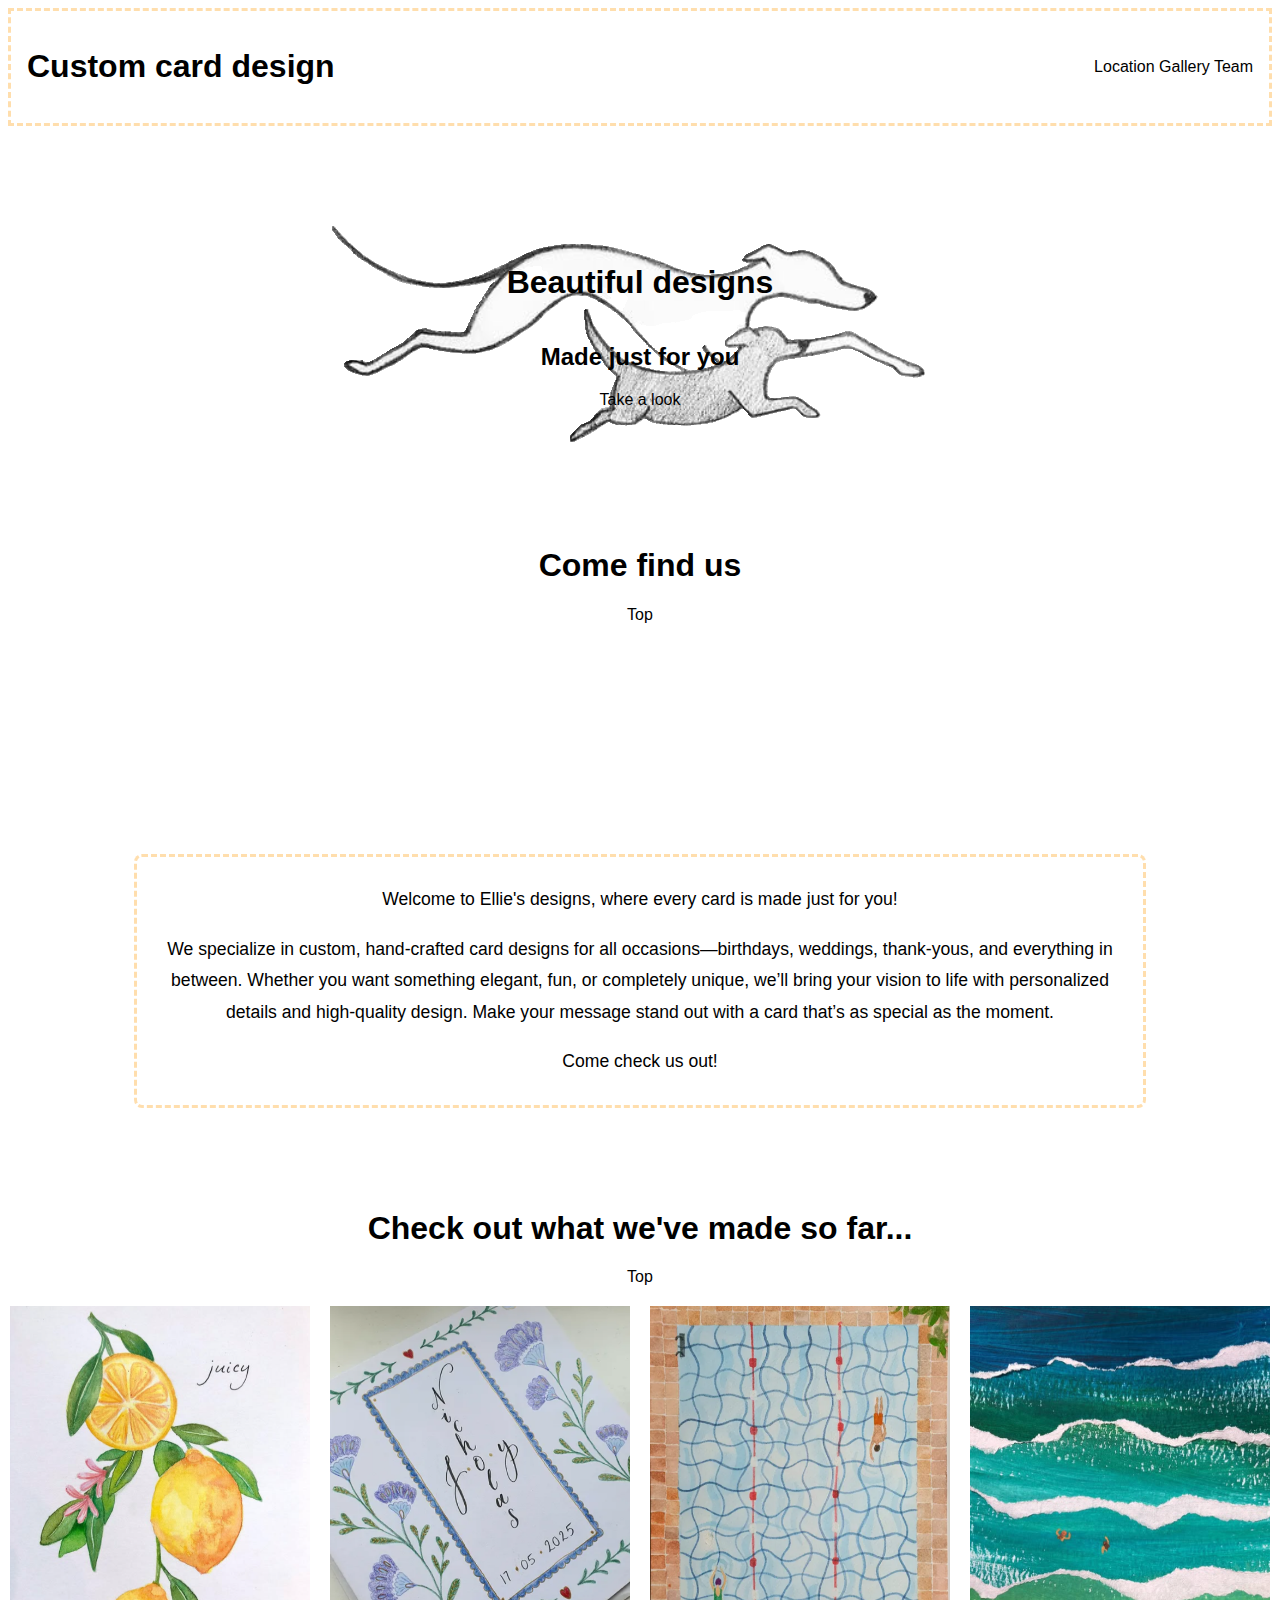
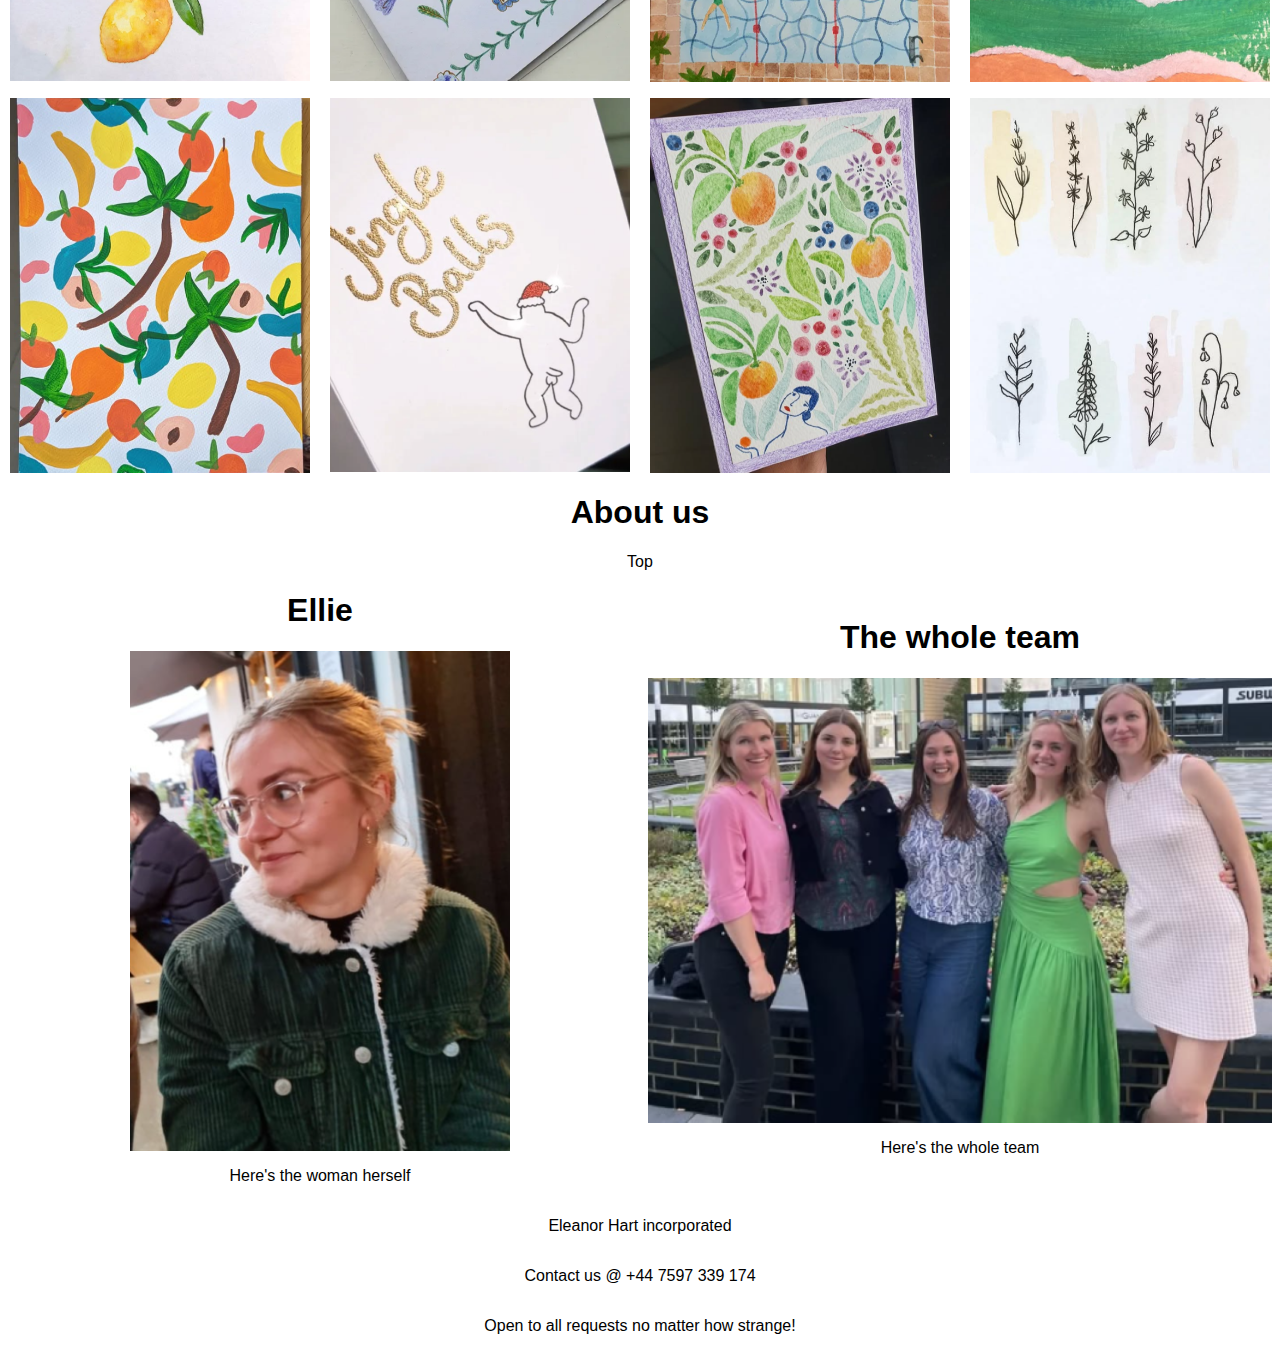
<file: index.html>
<!DOCTYPE html>
<html lang="en">
<head>
    <meta charset="UTF-8">
    <meta name="viewport" content="width=device-width, initial-scale=1.0">
    <link rel="stylesheet" type="text/css" href="style.css">
    <!-- ↓↓↓ title, description, author name, keywords, og preview tags ↓↓↓ -->
    <title>Oh look, a webpage</title>
    <meta name="description" content="It shows stuff">
    <meta name="author" content="Katy">
    <meta name="keywords"
    content="developer, fullstack, javascript developer, web and mobile developer portfolio, fullstack developer">
    <link rel="shortcut icon" href="./images/favicon.png" type="image/x-icon">
    <meta property="og:title" content="Katy portfolio page">
    <meta property="og:description" content="JavaScript Full-Stack Developer portfolio page with projects, contact information, experience and hourly rates">
    <meta property="og:image" content="http://gk3000-portfolio.surge.sh/images/gk3000.jpg">
    <meta property="og:url" content="http://gk3000-portfolio.surge.sh">
    <meta name="twitter:card" content="summary_large_image">
    <link rel="stylesheet" href="style.css">
</head>

<body>

<!-- Nav bar with 1 link on left and 4 links on right-->
    <section>
     <header  class = "navBar">
        <h1>Custom card design</h1>
        <nav>
            <a href="#location">Location</a>
            <a href="#gallery">Gallery</a>
            <a href="#team">Team</a>
        </nav>
     </header>
    </section>
<!-- end of nav bar -->

<!-- Main content-->
    <main>

<!-- Splash screen with H1 & H2 and a button-->
    <section class = "Splash">
        <h1>Beautiful designs</h1>
        <h2>Made just for you</h2>
        <a href="#gallery">Take a look</a>
    </section>
<!-- End splash screen-->

<!-- Location-->
    <section class = "normalSection" id = "location">
        <h1>Come find us</h1>
        <a href="#top">Top</a>
        <section class = "map"></section>
            <iframe src="https://www.google.com/maps/embed?pb=!1m18!1m12!1m3!1d19148.598802199525!2d-0.4863906315527144!3d51.746423112188765!2m3!1f0!2f0!3f0!3m2!1i1024!2i768!4f13.1!3m3!1m2!1s0x487641653b7c4a49%3A0xb6d7f78b9e99a90a!2sSainsbury&#39;s!5e0!3m2!1ses!2ses!4v1755508209267!5m2!1ses!2ses" style="border:0;" allowfullscreen="" loading="lazy" referrerpolicy="no-referrer-when-downgrade"></iframe>
        </section>
    </section>
<!-- end of location section-->

<!-- Text section-->
    <section class = "writing" id = "descriptionText">
        <p>Welcome to Ellie's designs, where every card is made just for you! </p>
        <p>We specialize in custom, hand-crafted card designs for all occasions—birthdays, weddings, thank-yous, and everything in between. Whether you want something elegant, fun, or completely unique, we’ll bring your vision to life with personalized details and high-quality design. Make your message stand out with a card that’s as special as the moment.</p>
        <p>Come check us out!</p>
    </section>
<!-- end of text section-->

<!-- Gallery section-->
    <section id = "gallery">
        <section class ="normalSection">
            <h1>Check out what we've made so far...</h1>
            <a href="#top">Top</a>
        </section>
        <section class = "cardsGrid">
            <img src="./images/card_1.png">
            <img src="./images/card_2.png">
            <img src="./images/card_3.png">
            <img src="./images/card_4.png">
            <img src="./images/card_5.png">
            <img src="./images/card_6.png">
            <img src="./images/card_7.png">
            <img src="./images/card_8.png">
        </section>
        
     </section>
<!-- End of gallery section -->

<!-- Teams section-->
     <section>
        <section class ="normalSection" id ="team">
            <h1>About us</h1>
            <a href="#top">Top</a>
        </section>
        <section class = "usGrid">
            <div> 
                <h1>Ellie</h1>
                <img src="./images/Ellie.png">
            <p>Here's the woman herself</p>
            </div>
            <div> 
                <h1>The whole team</h1>
                <img src="./images/whole_team.png">
                <p>Here's the whole team</p>
            </div>
        </section>
    </section>
<!-- End of teams section -->


<!-- End of main content-->
    </main>

<!-- Footer -->
    <footer class ="normalSection">
        <div>
            <p>Eleanor Hart incorporated</p>
        </div>
        <p>Contact us @ +44 7597 339 174</p>
        <p>Open to all requests no matter how strange!</p>
    </footer>
</body>
</html>
</file>
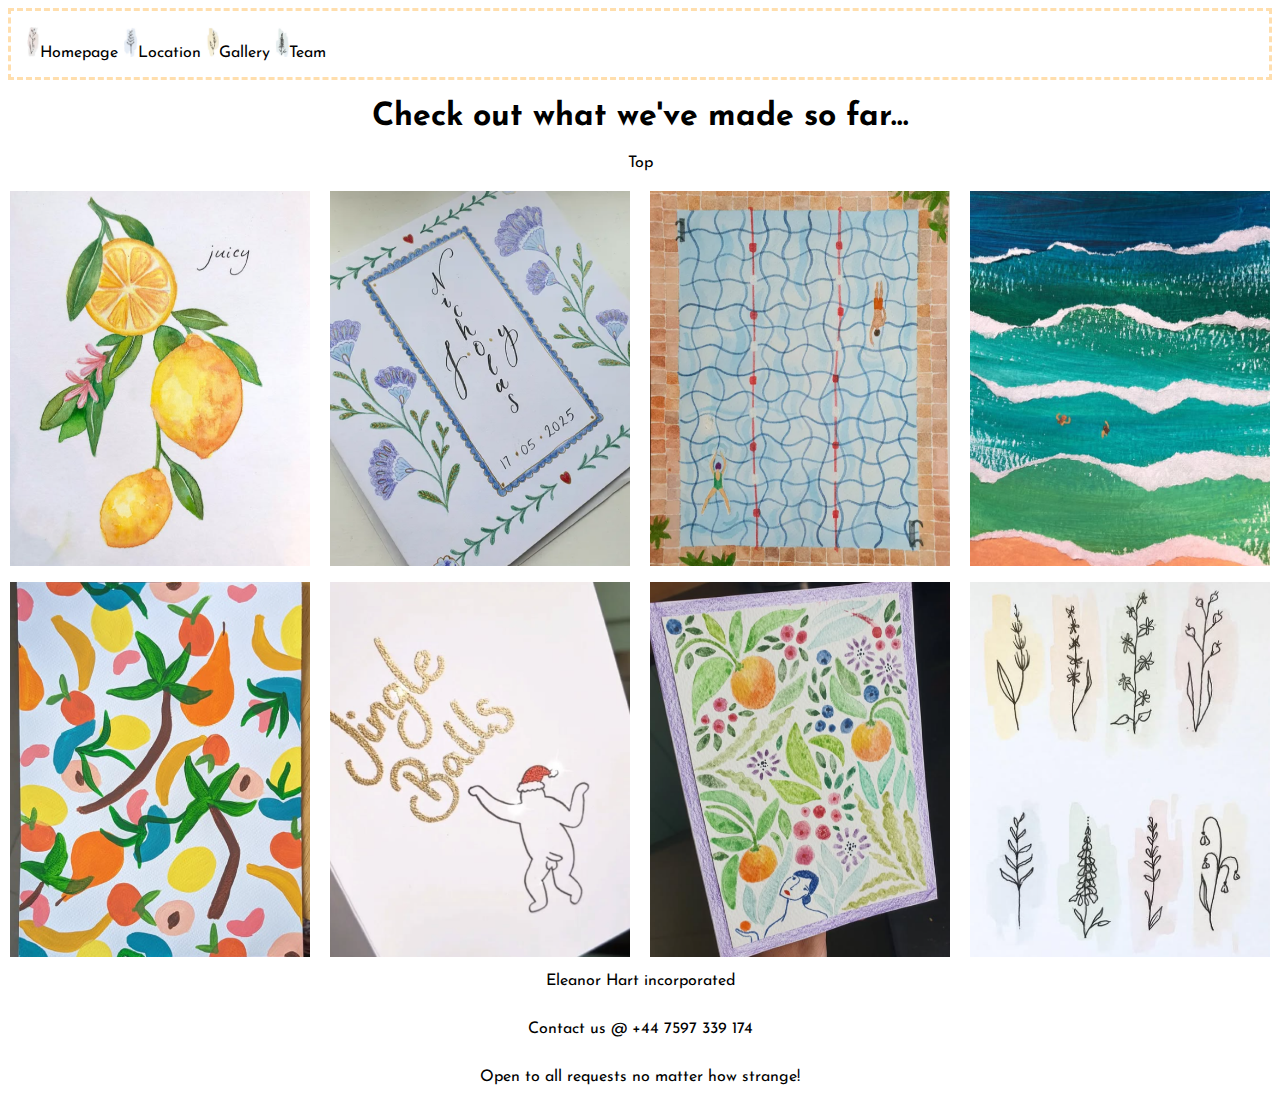
<file: gallery.html>
<!DOCTYPE html>
<html lang="en">
<head>
    <meta charset="UTF-8">
    <meta name="viewport" content="width=device-width, initial-scale=1.0">
    <link rel="stylesheet" type="text/css" href="style.css">
    <title>Oh look, a webpage</title>
    <meta name="description" content="It shows stuff">
    <meta name="author" content="Katy">
    <meta name="keywords"
    content="developer, fullstack, javascript developer, web and mobile developer portfolio, fullstack developer">
    <link rel="shortcut icon" href="./images/favicon.png" type="image/x-icon">
    <meta property="og:title" content="Katy portfolio page">
    <meta property="og:description" content="JavaScript Full-Stack Developer portfolio page with projects, contact information, experience and hourly rates">
    <meta property="og:image" content="http://gk3000-portfolio.surge.sh/images/gk3000.jpg">
    <meta property="og:url" content="http://gk3000-portfolio.surge.sh">
    <meta name="twitter:card" content="summary_large_image">
    <link rel="stylesheet" href="style.css">
    <link href="https://fonts.googleapis.com/css2?family=Josefin+Sans:wght@300;400;600&display=swap" rel="stylesheet">
<!-- Nav bar with 1 link on left and 4 links on right-->
    <section>
     <header  class = "navBar">
        <nav>
            <a href="./index.html"><img src="./images/flower_4.png">Homepage</a>
            <a href="./location.html"><img src="./images/flower_1.png">Location</a>
            <a href="./gallery.html"><img src="./images/flower_2.png">Gallery</a>
            <a href="./team.html"><img src="./images/flower_3.png">Team</a>
        </nav>
     </header>
    </section>
<!-- end of nav bar -->

<!-- Main content-->
    <main>


<!-- Gallery section-->
    <section id = "gallery">
        <section class ="normalSection">
            <h1>Check out what we've made so far...</h1>
            <a href="#top">Top</a>
        </section>
        <section class = "cardsGrid">
            <img src="./images/card_1.png">
            <img src="./images/card_2.png">
            <img src="./images/card_3.png">
            <img src="./images/card_4.png">
            <img src="./images/card_5.png">
            <img src="./images/card_6.png">
            <img src="./images/card_7.png">
            <img src="./images/card_8.png">
        </section>
        
     </section>
<!-- End of gallery section -->

<!-- End of main content-->
    </main>

<!-- Footer -->
    <footer class ="normalSection">
        <div>
            <p>Eleanor Hart incorporated</p>
        </div>
        <p>Contact us <a href="tel +44 7597 339 174">@ +44 7597 339 174</a></p>
        <p>Open to all requests no matter how strange!</p>
    </footer>
</body>
</html>
</file>
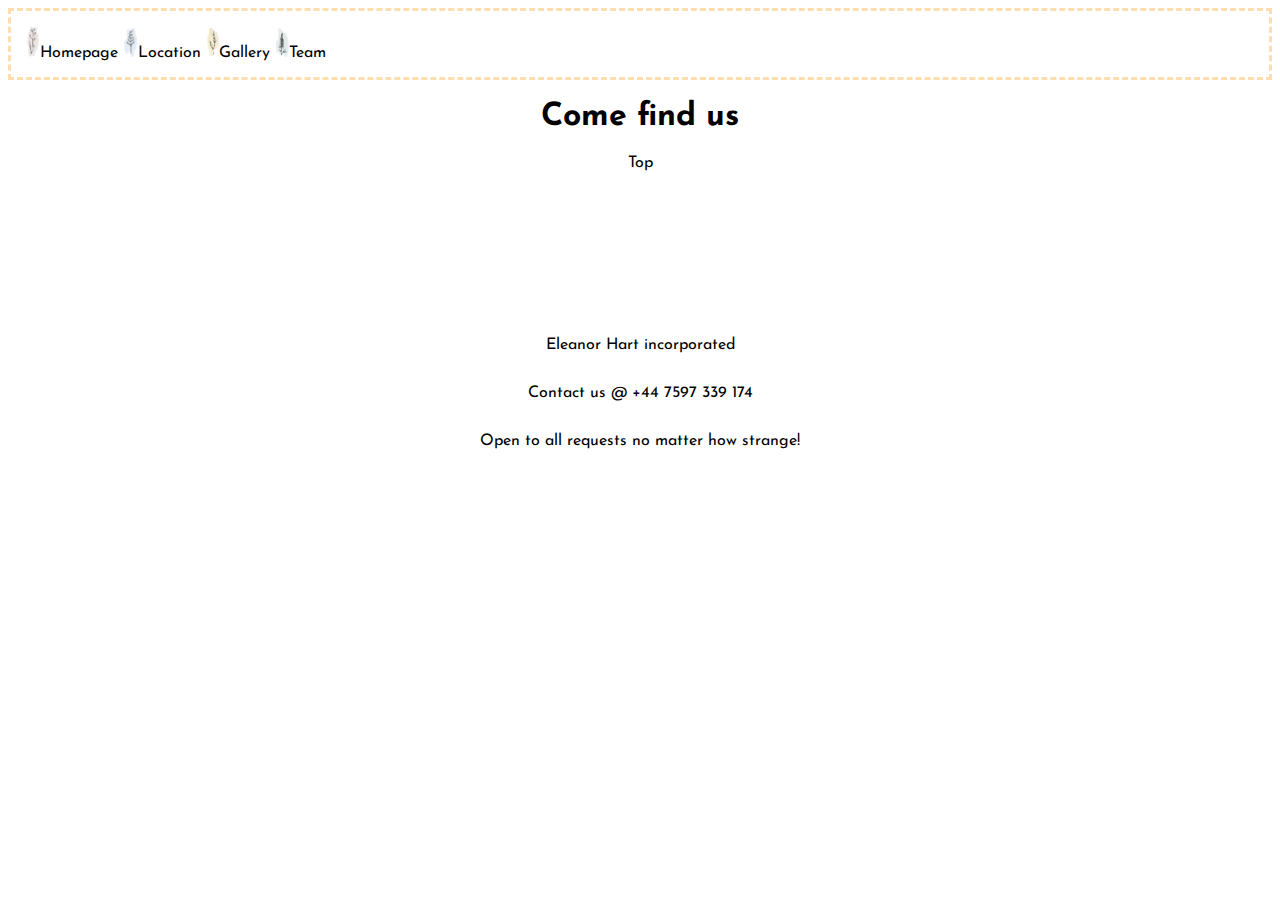
<file: location.html>
<!DOCTYPE html>
<html lang="en">
<head>
    <meta charset="UTF-8">
    <meta name="viewport" content="width=device-width, initial-scale=1.0">
    <link rel="stylesheet" type="text/css" href="style.css">
    <title>Oh look, a webpage</title>
    <meta name="description" content="It shows stuff">
    <meta name="author" content="Katy">
    <meta name="keywords"
    content="developer, fullstack, javascript developer, web and mobile developer portfolio, fullstack developer">
    <link rel="shortcut icon" href="./images/favicon.png" type="image/x-icon">
    <meta property="og:title" content="Katy portfolio page">
    <meta property="og:description" content="JavaScript Full-Stack Developer portfolio page with projects, contact information, experience and hourly rates">
    <meta property="og:image" content="http://gk3000-portfolio.surge.sh/images/gk3000.jpg">
    <meta property="og:url" content="http://gk3000-portfolio.surge.sh">
    <meta name="twitter:card" content="summary_large_image">
    <link rel="stylesheet" href="style.css">
    <link href="https://fonts.googleapis.com/css2?family=Josefin+Sans:wght@300;400;600&display=swap" rel="stylesheet">
<body>
  
<!-- Nav bar with 1 link on left and 4 links on right-->
    <section>
     <header  class = "navBar">
        <nav>
            <a href="./index.html"><img src="./images/flower_4.png">Homepage</a>
            <a href="./location.html"><img src="./images/flower_1.png">Location</a>
            <a href="./gallery.html"><img src="./images/flower_2.png">Gallery</a>
            <a href="./team.html"><img src="./images/flower_3.png">Team</a>
        </nav>
     </header>
    </section>
<!-- end of nav bar -->

<!-- Main content-->
    <main>

<!-- Location-->
    <section class = "normalSection" id = "location">
        <h1>Come find us</h1>
        <a href="#top">Top</a>
        <section class = "map"></section>
            <iframe src="https://www.google.com/maps/embed?pb=!1m18!1m12!1m3!1d19148.598802199525!2d-0.4863906315527144!3d51.746423112188765!2m3!1f0!2f0!3f0!3m2!1i1024!2i768!4f13.1!3m3!1m2!1s0x487641653b7c4a49%3A0xb6d7f78b9e99a90a!2sSainsbury&#39;s!5e0!3m2!1ses!2ses!4v1755508209267!5m2!1ses!2ses" style="border:0;" allowfullscreen="" loading="lazy" referrerpolicy="no-referrer-when-downgrade"></iframe>
        </section>
    </section>
<!-- end of location section-->

<!-- End of main content-->
    </main>

<!-- Footer -->
    <footer class ="normalSection">
        <div>
            <p>Eleanor Hart incorporated</p>
        </div>
        <p>Contact us <a href="tel +44 7597 339 174">@ +44 7597 339 174</a></p>
        <p>Open to all requests no matter how strange!</p>
    </footer>
</body>
</html>


</body>
</html>
</file>
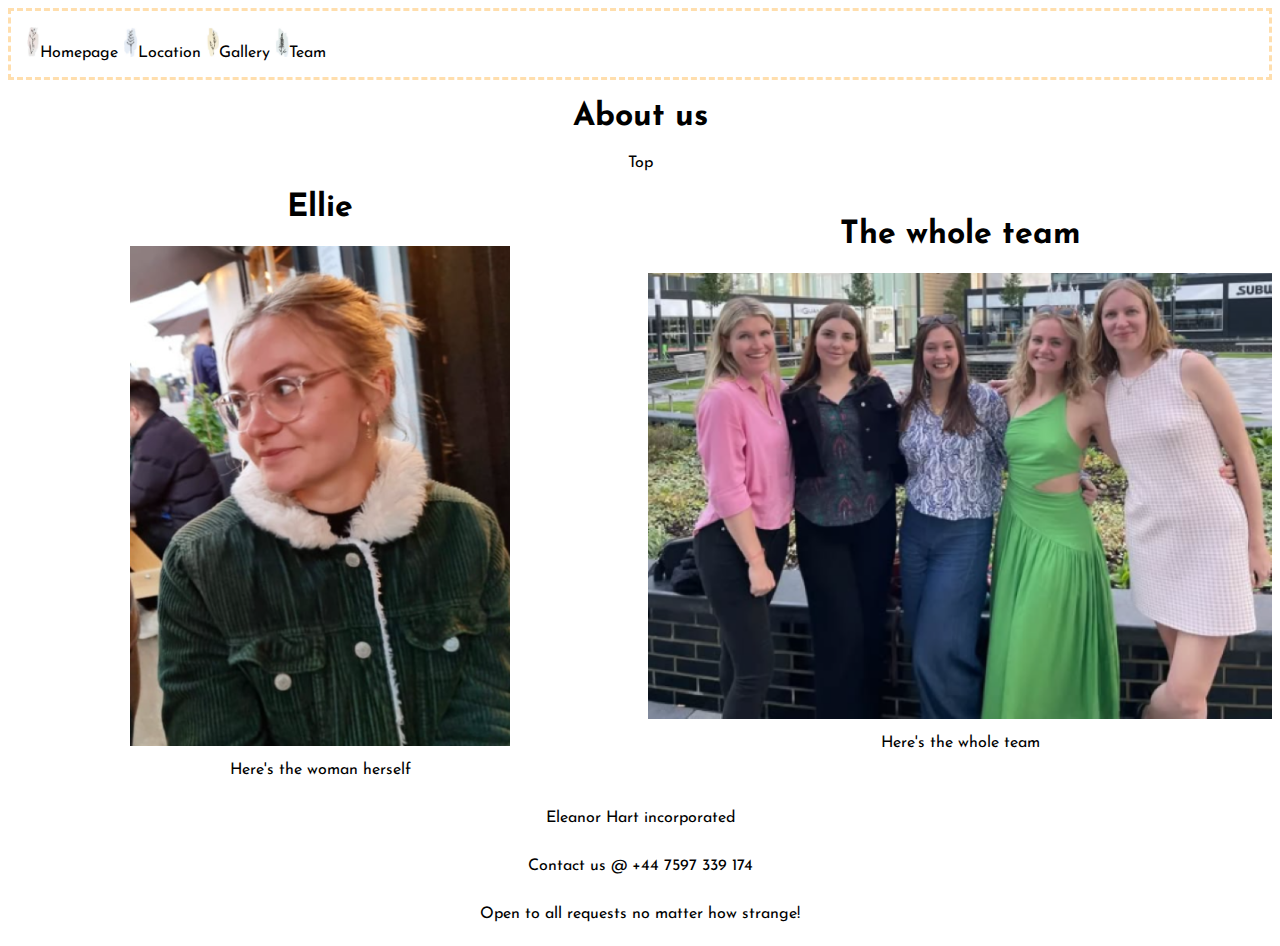
<file: team.html>
<!DOCTYPE html>
<html lang="en">
<head>
    <meta charset="UTF-8">
    <meta name="viewport" content="width=device-width, initial-scale=1.0">
    <link rel="stylesheet" type="text/css" href="style.css">
    <title>Oh look, a webpage</title>
    <meta name="description" content="It shows stuff">
    <meta name="author" content="Katy">
    <meta name="keywords"
    content="developer, fullstack, javascript developer, web and mobile developer portfolio, fullstack developer">
    <link rel="shortcut icon" href="./images/favicon.png" type="image/x-icon">
    <meta property="og:title" content="Katy portfolio page">
    <meta property="og:description" content="JavaScript Full-Stack Developer portfolio page with projects, contact information, experience and hourly rates">
    <meta property="og:image" content="http://gk3000-portfolio.surge.sh/images/gk3000.jpg">
    <meta property="og:url" content="http://gk3000-portfolio.surge.sh">
    <meta name="twitter:card" content="summary_large_image">
    <link rel="stylesheet" href="style.css">
    <link href="https://fonts.googleapis.com/css2?family=Josefin+Sans:wght@300;400;600&display=swap" rel="stylesheet">

<body>

<!-- Nav bar with 1 link on left and 4 links on right-->
    <section>
     <header  class = "navBar">
        <nav>
            <a href="./index.html"><img src="./images/flower_4.png">Homepage</a>
            <a href="./location.html"><img src="./images/flower_1.png">Location</a>
            <a href="./gallery.html"><img src="./images/flower_2.png">Gallery</a>
            <a href="./team.html"><img src="./images/flower_3.png">Team</a>
        </nav>
     </header>
    </section>
<!-- end of nav bar -->

<!-- Teams section-->
     <section>
        <section class ="normalSection" id ="team">
            <h1>About us</h1>
            <a href="#top">Top</a>
        </section>
        <section class = "usGrid">
            <div> 
                <h1>Ellie</h1>
                <img src="./images/Ellie.png">
            <p>Here's the woman herself</p>
            </div>
            <div> 
                <h1>The whole team</h1>
                <img src="./images/whole_team.png">
                <p>Here's the whole team</p>
            </div>
        </section>
    </section>
<!-- End of teams section -->


<!-- End of main content-->
    </main>

<!-- Footer -->
    <footer class ="normalSection">
        <div>
            <p>Eleanor Hart incorporated</p>
        </div>
        <p>Contact us <a href="tel +44 7597 339 174">@ +44 7597 339 174</a></p>
        <p>Open to all requests no matter how strange!</p>
    </footer>
</body>
</html>
</file>
<file: style.css>
html{
    scroll-behavior: smooth;
}

*{
    box-sizing: border-box;
    font-family: 'Josefin Sans', sans-serif;
    background-color: transparent;

}

.normalSection {
    display: flex;
    flex-direction: column;
    justify-content: center;
    align-items: center;
    width: 100%
    margin-bottom: 20px;
}

.navBar {
  display: flex;
  justify-content: space-between;
  align-items: center;
  padding: 1rem;
  border-style: dashed;
  border-color:navajowhite;
}

.navBar img {
    height: 30px;
}

a{
    text-decoration: none;
    color: black;
}

.Splash {
    background-image: url("./images/ronnie_ringo.png");
    background-repeat: no-repeat;
    background-position: center;
    background-size: auto;
    display: flex;
    height: 400px;
    flex-direction: column;
    justify-content: center;
    align-items: center;
}

.map {
    width: 100%;
}

.writing {
    max-width: 80%;
    margin: 80px auto;
    padding: 10px;
    text-align: center;
    border-radius: 8px;
    font-size: 1.1em;
    line-height: 1.8;
    border-style: dashed;
    border-color:navajowhite;
}

.cardsGrid {
  display: grid;
  gap: 1rem;
  grid-template-columns: repeat(auto-fit, minmax(300px, 1fr));
  justify-content: center;
  margin-top: 20px;
}

.cardsGrid img {
  width: 300px;
  height: auto;
  display: block;
  margin: 0 auto;
}

.usGrid {
  display: grid;
  gap: 1rem;
  grid-template-columns: repeat(auto-fit, minmax(300px, 1fr));
  justify-content: center;
}

.usGrid div {
  height: auto;
  display: block;
  margin: 0 auto;
  display: flex;
  justify-content: center;
  align-items: center;
  flex-direction: column;
    
}

.usGrid img {
    width: 100%;
}

@media all and (max-width: 800px){
    .navBar{
        display: flex;
        flex-direction:column;

    }
}
</file>
